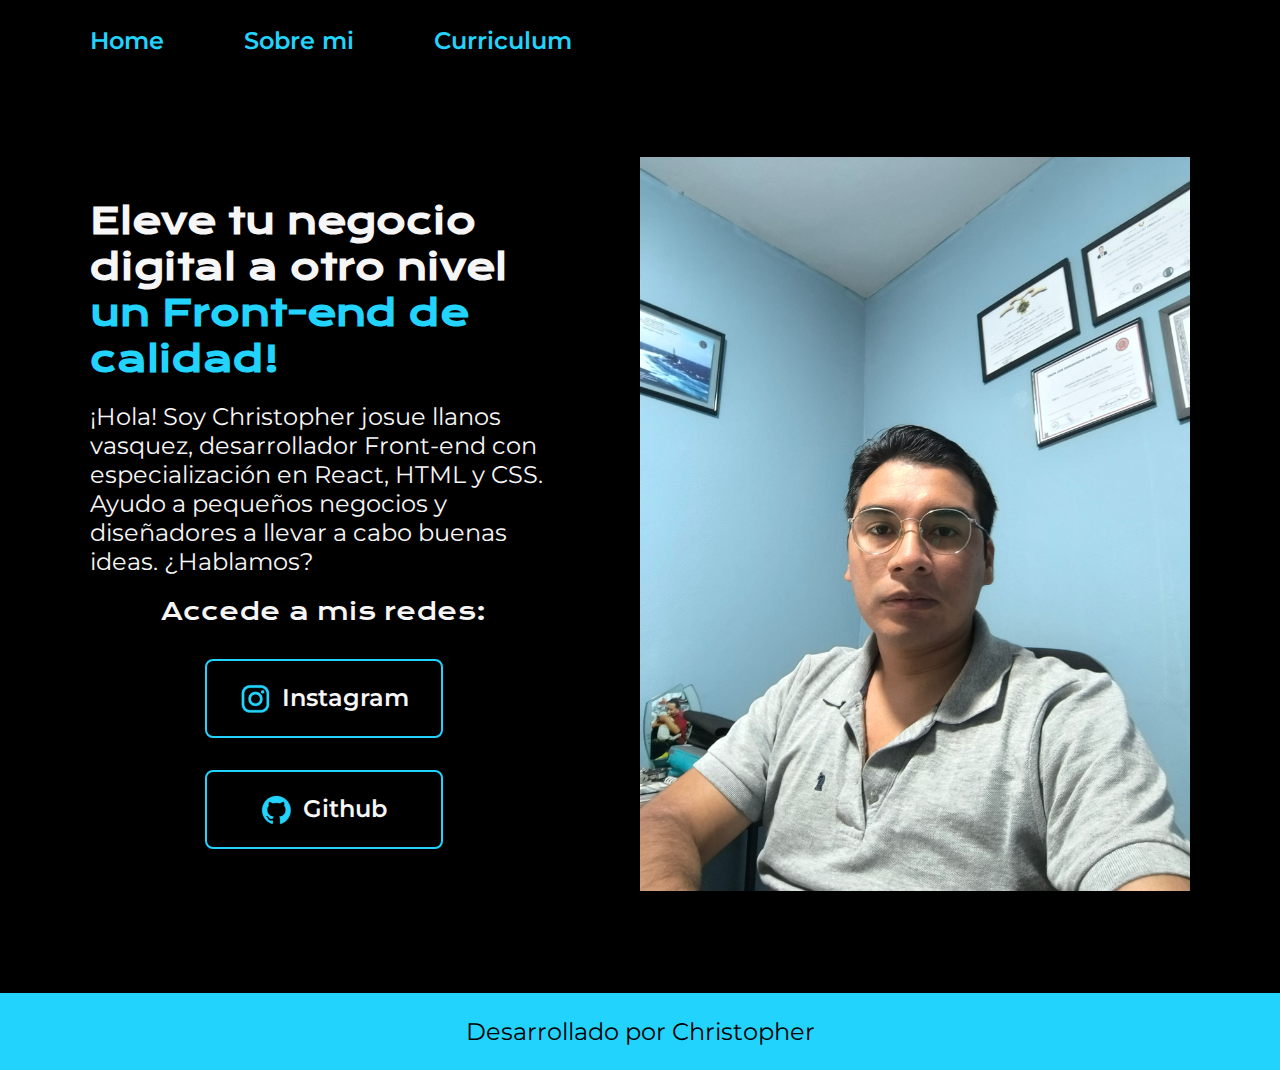
<file: index.html>
<!DOCTYPE html>
<html lang="en">
<head>
    <meta charset="UTF-8">
    <meta name="viewport" content="width=device-width, initial-scale=1.0">
    <title>Portafolio</title>
    <link rel="stylesheet" href="style/style.css">
</head>
<body>
    <header class="header">
        <nav class="header_menu">
            <a class="header_menu-link">Home</a>
            <a class="header_menu-link" href="about.html">Sobre mi</a>
            <a class="header_menu-link" href="curriculum.html"> Curriculum</a>
        </nav>
    </header>
    <main class="presentacion">
        <section class="presentacion_contenido">
            <h1 class="presentacion_contenido-titulo"> Eleve tu negocio digital a otro nivel <strong class="titulo-destaque"> un Front-end de calidad! </strong> 
            </h1>
            <p class="presentacion_contenido-texto"> ¡Hola! Soy Christopher josue llanos vasquez, desarrollador Front-end 
            con especialización en React, HTML y CSS. 
            Ayudo a pequeños negocios y diseñadores a llevar a 
            cabo buenas ideas. ¿Hablamos?
            </p>
            <div class="presentacion_enlaces">
                <h2 class="presentacion_enlace-subtitulo">Accede a mis redes:</h2>
                <a class="presentacion_enlace-link" href="https://www.instagram.com"> 
                    <img src="assets/instagram.png"> Instagram </a>
                <a class="presentacion_enlace-link" href="https://www.github.com"> 
                    <img src="assets/github.png"> Github </a>
            </div>
               
        </section>
        
        <img class="presentacion_imagen" src="assets/Imagen.jpg" alt="Imagen de christopher trabajando">
    </main>
    <footer class="footer">
        <p> Desarrollado por Christopher </p>
    </footer>
</body>
</html>
</file>
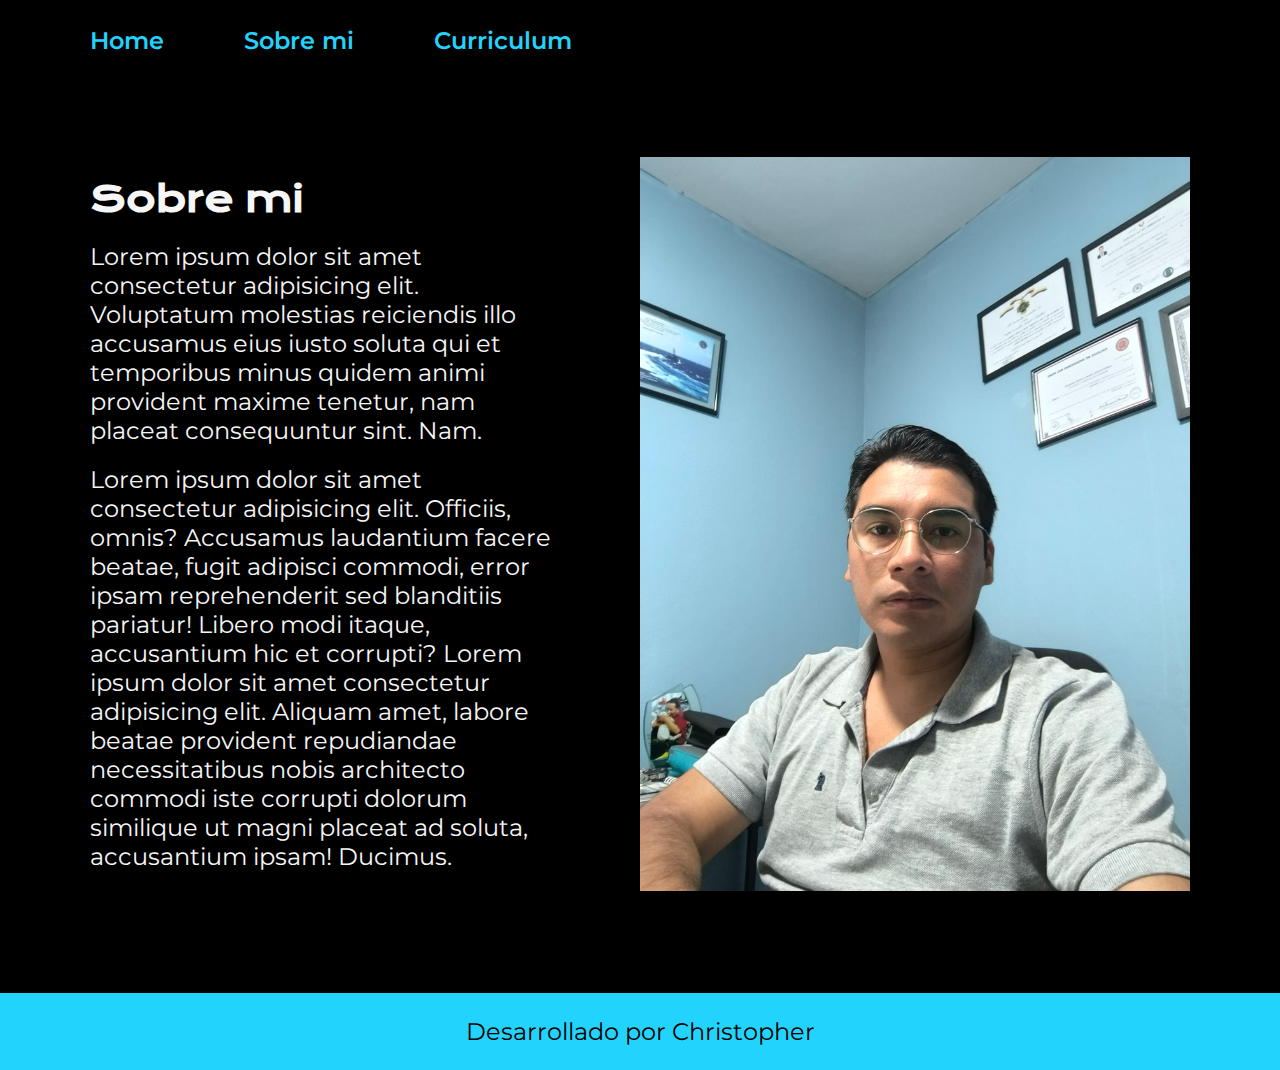
<file: about.html>
<!DOCTYPE html>
<html lang="es">
<head>
    <meta charset="UTF-8">
    <meta name="viewport" content="width=device-width, initial-scale=1.0">
    <title>Sobre mi</title>
    <link rel="stylesheet" href="style/style.css">
</head>
<body>
    <header class="header">
        <nav class="header_menu">
            <a class="header_menu-link" href="index.html">Home</a>
            <a class="header_menu-link" href="about.html">Sobre mi</a>
            <a class="header_menu-link" href="curriculum.html"> Curriculum</a>
        </nav>
    </header>
    <main class="presentacion">
        <section class="presentacion_contenido">
            <h1 class="presentacion_contenido-titulo"> Sobre mi</h1>
            <p class="presentacion_contenido-texto"> Lorem ipsum dolor sit amet consectetur adipisicing elit.
                 Voluptatum molestias reiciendis illo accusamus eius iusto
                  soluta qui et temporibus minus quidem animi provident maxime tenetur, 
                  nam placeat consequuntur sint. Nam.</p>
            <p class="presentacion_contenido-texto"> Lorem ipsum dolor sit amet consectetur adipisicing elit. Officiis, 
                omnis? Accusamus laudantium facere beatae, fugit adipisci commodi, 
                error ipsam reprehenderit sed blanditiis pariatur! Libero modi itaque, 
                accusantium hic et corrupti?
                Lorem ipsum dolor sit amet consectetur adipisicing elit. Aliquam amet, 
                labore beatae provident repudiandae necessitatibus nobis architecto commodi 
                iste corrupti dolorum similique ut magni placeat ad soluta, accusantium ipsam! 
                Ducimus.
            </p>
        </section>
        <img class="presentacion_imagen" src="assets/Imagen.jpg" alt="Imagen de christopher trabajando">
    </main>
    <footer class="footer">
        <p> Desarrollado por Christopher </p>
    </footer>
</body>
</html>
</file>
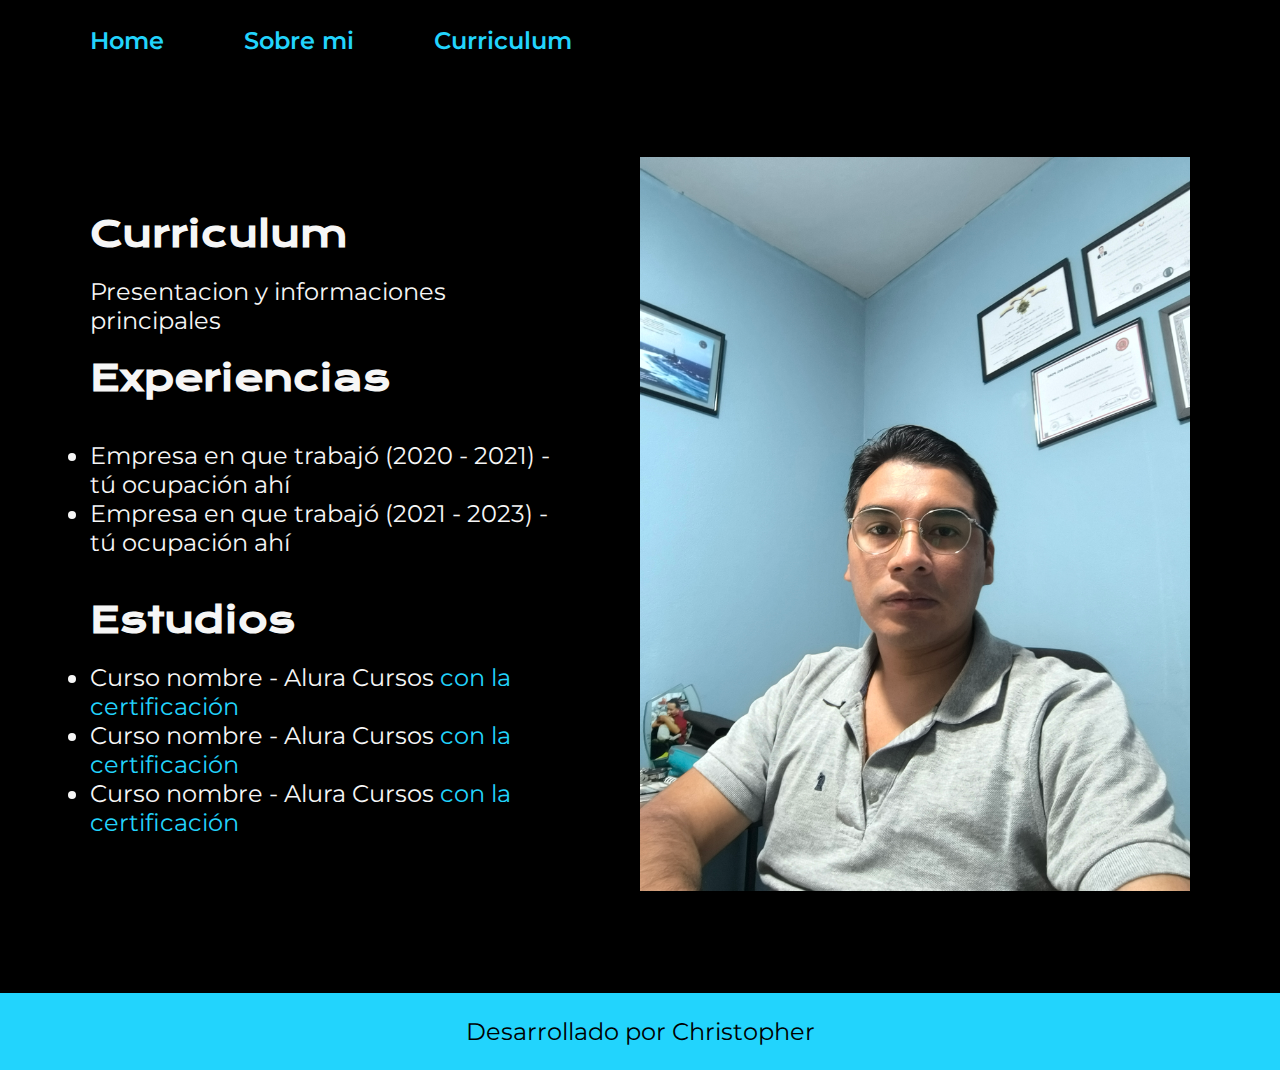
<file: curriculum.html>
<!DOCTYPE html>
<html lang="es">
<head>
    <meta charset="UTF-8">
    <meta name="viewport" content="width=device-width, initial-scale=1.0">
    <title>Curriculum</title>
    <link rel="stylesheet" href="style/style.css">
</head>
<body>
    <header class="header">
        <nav class="header_menu">
            <a class="header_menu-link" href="index.html">Home</a>
            <a class="header_menu-link" href="about.html">Sobre mi</a>
            <a class="header_menu-link" href="curriculum.html"> Curriculum</a>
        </nav>
    </header>
    <main class="presentacion">
        <section class="presentacion_contenido">
            <h1 class="presentacion_contenido-titulo">
                Curriculum</h1>
                <p class="presentacion_contenido-texto">
                    Presentacion y informaciones principales

                </p>
                <h2 class="presentacion_contenido-titulo">Experiencias</h2>
                <p class="presentacion_contenido-texto">
                    <ul class="presentacion_contenido-texto">
                        <li> Empresa en que trabajó (2020 - 2021) - tú ocupación ahí </li>
                        <li> Empresa en que trabajó (2021 - 2023) - tú ocupación ahí </li>
                    </ul>
                </p>
                <h2 class="presentacion_contenido-titulo">Estudios</h2>
                <div class="presentacion_contenido-texto">
                    <ul class="presentacion_contenido-texto">
                        <li>Curso nombre - Alura Cursos <a href="linkdelacertificacion">con la certificación</a> </li>
                        <li>Curso nombre - Alura Cursos <a href="linkdelacertificacion">con la certificación</a></li>
                        <li>Curso nombre - Alura Cursos <a href="linkdelacertificacion">con la certificación</a></li>
                    </ul>
                </div>
               
        </section>
        <img class="presentacion_imagen" src="assets/Imagen.jpg" alt="Imagen de christopher trabajando">
    </main>
    <footer class="footer">
        <p> Desarrollado por Christopher </p>
    </footer>
</body>
</html>
</file>
<file: style/style.css>
/* para poner nombre a clases usas BEM - Block-element--modifier */
/* compatibilidad con navegadores normalize.css , reset.css */

@import url('https://fonts.googleapis.com/css2?family=Krona+One&display=swap');
@import url('https://fonts.googleapis.com/css2?family=Krona+One&family=Montserrat:ital,wght@0,100..900;1,100..900&display=swap');

/* DECLARACION DE VARIABLES EN CSS */

:root{
    --color-primario:  #000000;
    --color-secundario: #F6F6F6;
    --color-terciario: #22D4FD;

    --fuente-montserrat:  "Montserrat", sans-serif;
    --fuente-krona: "Krona One", sans-serif;
}

*{
    padding: 0; /* resetea el relleno interno */
    margin: 0; /* resetear los estilos por defecto de los navegadores */
}

body {
    background: var(--color-primario);
    color: var(--color-secundario);
    box-sizing: border-box; /* (elemento hijo) "se encojería" y se ajustaría al tamaño del contenido (elemento padre) */
   /* height: 100vh;*/ /* view port - height */
}

.header{
    padding: 2% 0% 0% 7%;
}

.header_menu{
    display: flex;
    gap: 80px;
}

.header_menu-link{
    font-family: var(--fuente-montserrat);
    font-size: 1.5rem;
    font-weight: 600;
    color: var(--color-terciario);
    text-decoration: none;
}

.titulo-destaque{
    color: var(--color-terciario);
}

/* Flexbox */
.presentacion {
    display: flex;
    align-items: center;
    margin: 8% 7%;
    justify-content: space-between;
    gap: 82px;
}

.presentacion_contenido { 
    width: 50%;
    display: flex;
    flex-direction: column;
    gap: 20px;   
}

.presentacion_contenido-titulo {
    font-size: 2.25rem;  /* 1rem -- 16 px*/
    font-family:var(--fuente-krona);
}

.presentacion_contenido-texto {
    font-size: 1.5rem;
    font-family: var(--fuente-montserrat);
}

.presentacion_contenido-texto a{
    text-decoration: none;
    color: #22D4FD;
}

.presentacion_enlaces {
    display: flex;
    justify-content: space-between;
    flex-direction: column; /* la posicion del display debe ser en columna */
    align-items: center;
    gap: 32px;
}

.presentacion_enlace-subtitulo{
    font-family:var(--fuente-krona);
    font-size: 1.5rem;
    font-weight: 400;
}

.presentacion_enlace-link {
    width: 50%;
    /*background-color: #22d4fd;*/
    text-align: center;
    padding: 21.5px 0;
    border-radius: 8px;
    font-family: var(--fuente-montserrat);
    font-size: 1.5rem;
    font-weight: 600;
    text-decoration: none;
    color: var(--color-secundario);
    border: 2px solid var(--color-terciario); /* ancho de borde - estilo de borde - color borde*/
    display: flex;
    justify-content: center;
    gap: 10px;
}

/* hover */

.presentacion_enlace-link:hover{
    cursor: pointer;
    background-color: #272727;
}

.presentacion_imagen { 
    width: 50%;
}

.footer {
    background-color: var(--color-terciario);
    padding: 24px;
    color: var(--color-primario);
    text-align: center;
    font-family: "Montserrat", sans-serif;
    font-size: 1.5rem;
    font-weight: 400;
}

/* media queries */ /* (min-width: 480px ) and (max-width: 800px) para que esten entre ese rango */
@media (max-width: 1200px){
    .header{
        padding: 10%;
    }

    .header_menu{
        justify-content: center;
    }

    .presentacion{
        flex-direction: column-reverse;
        padding: 5%;
    }

    .presentacion_contenido{
        width: auto; /* igual que width : auto */
    }
}
</file>
